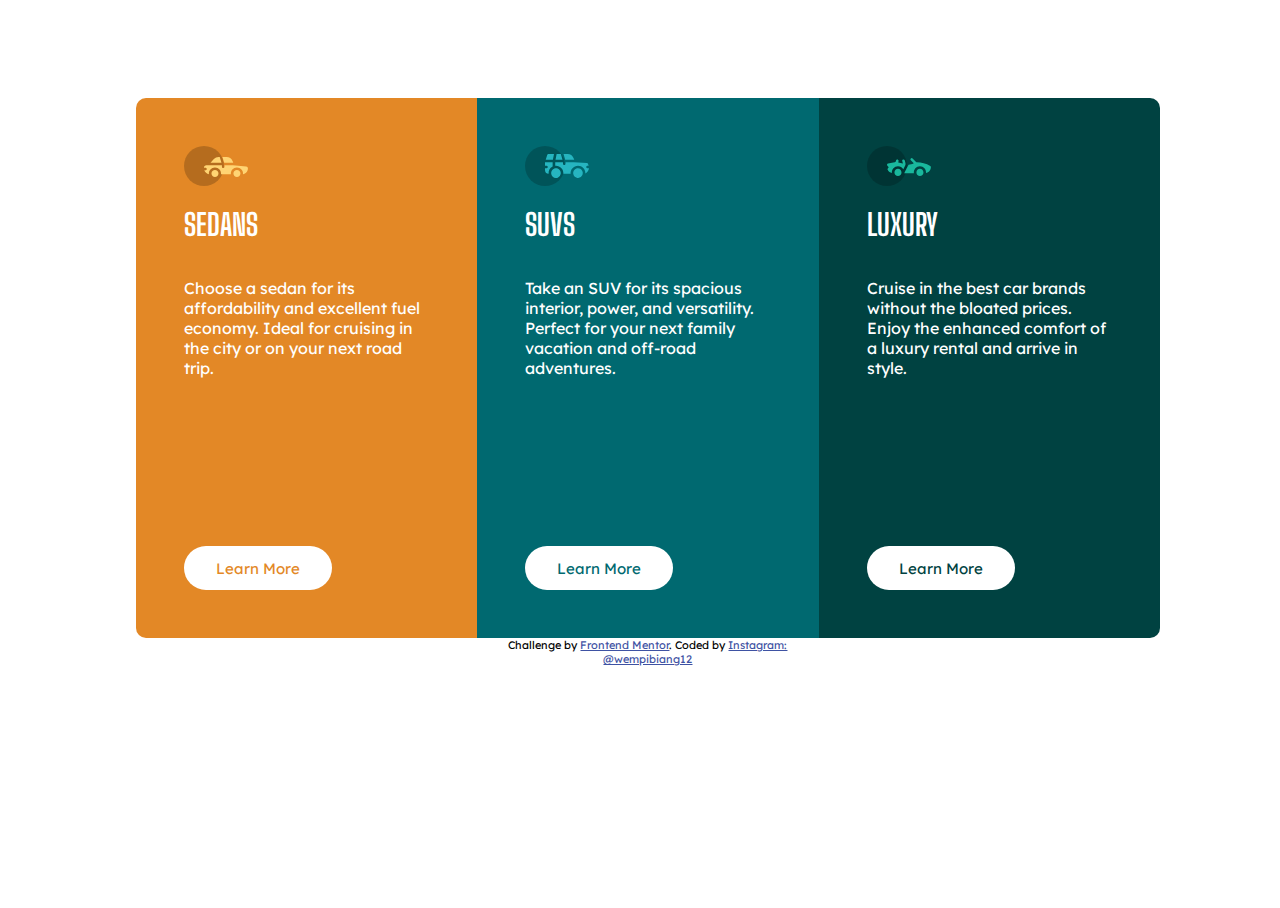
<file: 3-column-preview-card-component-main/index.html>
<!DOCTYPE html>
<html lang="en">
<head>
  <meta charset="UTF-8">
  <meta name="viewport" content="width=device-width, initial-scale=1.0"> <!-- displays site properly based on user's device -->

  <link rel="icon" type="image/png" sizes="32x32" href="./images/favicon-32x32.png">

  <!-- css -->
  <link rel="stylesheet" href="style.css">

  <!-- font -->
  <!-- Lexend Deca -->
  <link rel="preconnect" href="https://fonts.googleapis.com">
  <link rel="preconnect" href="https://fonts.gstatic.com" crossorigin>
  <link href="https://fonts.googleapis.com/css2?family=Lexend+Deca&display=swap" rel="stylesheet">

  <!-- big solder display -->
  <link rel="preconnect" href="https://fonts.googleapis.com">
  <link rel="preconnect" href="https://fonts.gstatic.com" crossorigin>
  <link href="https://fonts.googleapis.com/css2?family=Big+Shoulders+Display:wght@700&display=swap" rel="stylesheet">
  
  <title>Frontend Mentor | 3-column preview card component</title>

  <!-- Feel free to remove these styles or customise in your own stylesheet 👍 -->
  <style>
    
  </style>
</head>
<body>

  <div id="container">
    
    <div id="columns">

      <div class="column column-1">
        <img src="images/icon-sedans.svg" alt="">
        <h1>Sedans</h1>
        <p>Choose a sedan for its affordability and excellent fuel economy. Ideal for cruising in the city 
        or on your next road trip.</p> 
        <div class="btn">
          <a href="#" class="btn">Learn More</a>
        </div>
      </div>

      <div class="column column-2">
        <img src="images/icon-suvs.svg" alt="">
        <h1>SUVs</h1>
        <p>Take an SUV for its spacious interior, power, and versatility. Perfect for your next family vacation 
          and off-road adventures.</p>
        <div class="btn">
          <a href="#" class="btn">Learn More</a>
        </div>
      </div>

      <div class="column column-3">
        <img src="images/icon-luxury.svg" alt="">
        <h1>Luxury</h1>
        <p>Cruise in the best car brands without the bloated prices. Enjoy the enhanced comfort of a luxury 
          rental and arrive in style.</p>
        <div class="btn">
          <a href="#" class="btn">Learn More</a>
        </div>
      </div>

      <div class="attribution">
        Challenge by <a href="https://www.frontendmentor.io?ref=challenge" target="_blank">Frontend Mentor</a>. 
        Coded by <a href="https://www.instagram.com/wempibiang12/" target="_blank">Instagram: @wempibiang12</a>
      </div>

    </div>
  </div>

  
</body>
</html>
</file>
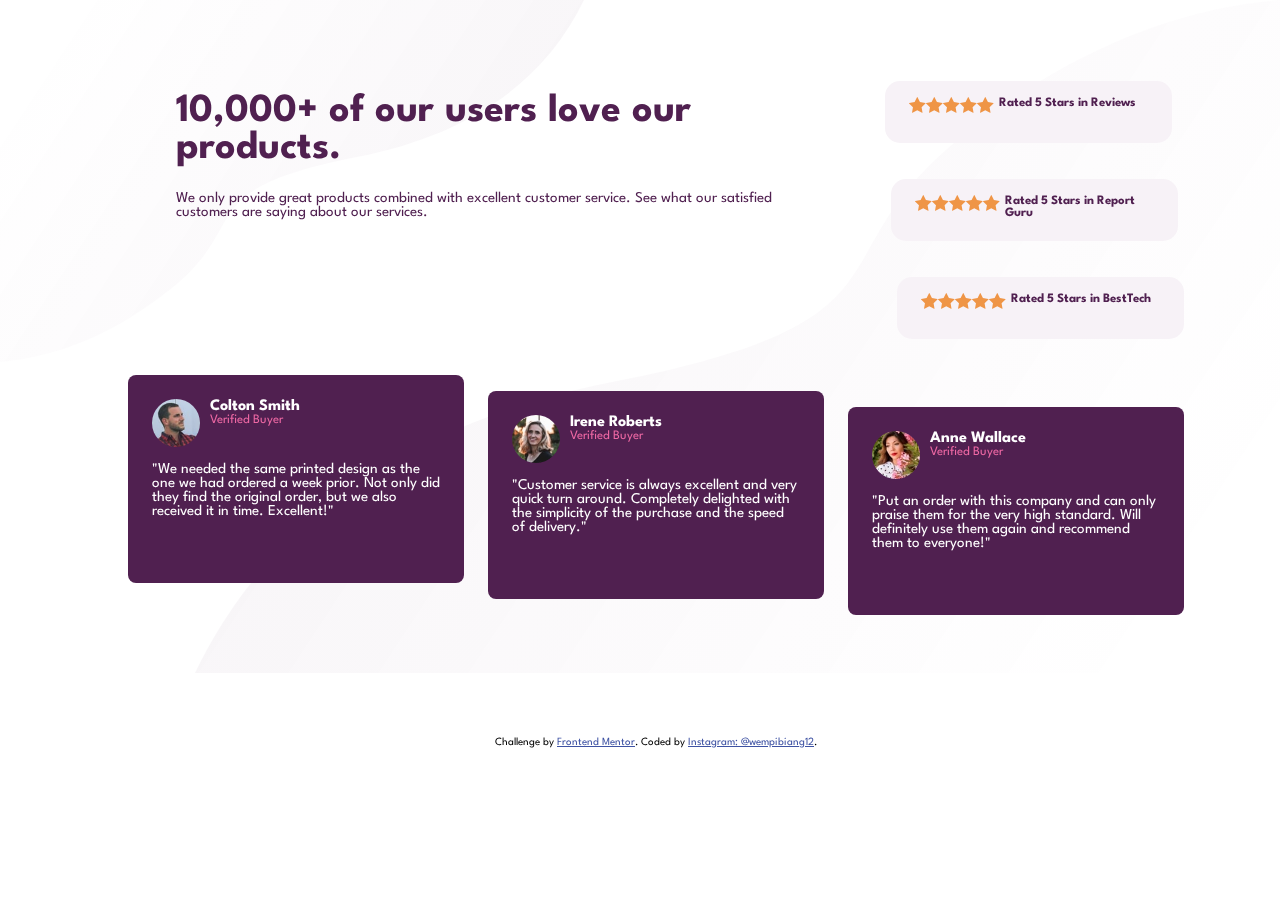
<file: social-proof-section-master/index.html>
<!DOCTYPE html>
<html lang="en">
  <head>
    <meta charset="UTF-8" />
    <meta name="viewport" content="width=device-width, initial-scale=1.0" />
    <!-- displays site properly based on user's device -->

    <link
      rel="icon"
      type="image/png"
      sizes="32x32"
      href="./images/favicon-32x32.png"
    />

    <!-- css -->
    <link rel="stylesheet" href="style.css">

    <!-- font -->
    <link rel="preconnect" href="https://fonts.googleapis.com">
    <link rel="preconnect" href="https://fonts.gstatic.com" crossorigin>
    <link href="https://fonts.googleapis.com/css2?family=Spartan:wght@400;500;700&display=swap" rel="stylesheet"> 

    <title>Frontend Mentor | Social proof section</title>

    <!-- Feel free to remove these styles or customise in your own stylesheet 👍 -->
    <style>
      
    </style>
  </head>
  <body>
    <div class="background-top"><img src="images/bg-pattern-top-desktop.svg" alt=""></div>
    <div class="background-bottom"><img src="images/bg-pattern-bottom-desktop.svg" alt=""></div>
    
    <div class="background-top-mobile"><img src="images/bg-pattern-top-mobile.svg" alt=""></div>
    <div class="background-bottom-mobile"><img src="images/bg-pattern-bottom-mobile.svg" alt=""></div>
    
    <div class="container">

      <div class="desc">
        <h1>10,000+ of our users love our products.</h1>
        <p>We only provide great products combined with excellent customer service.
          See what our satisfied customers are saying about our services.</p>
      </div>

      <div class="rates">

        <div class="rate rate-1">
          <div class="starts">
            <div class="star"><img src="images/icon-star.svg" alt=""></div>
            <div class="star"><img src="images/icon-star.svg" alt=""></div>
            <div class="star"><img src="images/icon-star.svg" alt=""></div>
            <div class="star"><img src="images/icon-star.svg" alt=""></div>
            <div class="star"><img src="images/icon-star.svg" alt=""></div>
          </div>
          
          <div class="rate-desc">
            Rated 5 Stars in Reviews
          </div>
        </div>

        <div class="rate rate-2">
          <div class="starts">
            <div class="star"><img src="images/icon-star.svg" alt=""></div>
            <div class="star"><img src="images/icon-star.svg" alt=""></div>
            <div class="star"><img src="images/icon-star.svg" alt=""></div>
            <div class="star"><img src="images/icon-star.svg" alt=""></div>
            <div class="star"><img src="images/icon-star.svg" alt=""></div>
          </div>
          
          <div class="rate-desc">
            Rated 5 Stars in Report Guru
          </div>
        </div>

        <div class="rate rate-3">
          <div class="starts">
            <div class="star"><img src="images/icon-star.svg" alt=""></div>
            <div class="star"><img src="images/icon-star.svg" alt=""></div>
            <div class="star"><img src="images/icon-star.svg" alt=""></div>
            <div class="star"><img src="images/icon-star.svg" alt=""></div>
            <div class="star"><img src="images/icon-star.svg" alt=""></div>
          </div>
          
          <div class="rate-desc">
            Rated 5 Stars in BestTech
          </div>
        </div>

      </div>  
      
      <div class="comments">

        <div class="comment comment-1">

          <div class="profile">
            <img src="images/image-colton.jpg" alt="">
            <div class="name">            
              <h2>Colton Smith</h2>
              <p>Verified Buyer</p>
            </div>
          </div>
          
          <div class="told">
            <p>"We needed the same printed design as the one we had ordered a week prior.
              Not only did they find the original order, but we also received it in time.
              Excellent!"
            </p>
          </div>
        </div>

        <div class="comment comment-2">

          <div class="profile">
            <img src="images/image-irene.jpg" alt="">
            <div class="name">            
              <h2>Irene Roberts</h2>
              <p>Verified Buyer</p>
            </div>
          </div>
          
          <div class="told">
            <p>"Customer service is always excellent and very quick turn around. Completely
              delighted with the simplicity of the purchase and the speed of delivery."
            </p>
          </div>
        </div>

        <div class="comment comment-3">
          
          <div class="profile">
            <img src="images/image-anne.jpg" alt="">
            <div class="name">            
              <h2>Anne Wallace</h2>
              <p>Verified Buyer</p>
            </div>
          </div>
          
          <div class="told">
            <p>"Put an order with this company and can only praise them for the very high
              standard. Will definitely use them again and recommend them to everyone!"
            </p>
          </div>
        </div>

      </div>

      <div class="attribution">
        Challenge by
        <a href="https://www.frontendmentor.io?ref=challenge" target="_blank"
          >Frontend Mentor</a
        >. Coded by <a href="https://www.instagram.com/wempibiang12/" target="_blank">Instagram: @wempibiang12</a>.
      </div>
      
    </div>

    
  </body>
</html>
</file>
<file: 3-column-preview-card-component-main/style.css>
html {
    width: 100%;
    height: 100%;

}

body{
    color: white;
    font-size: 15px;
    font-family: 'Lexend Deca', sans-serif;
    width: 100%;
    height: 100%;
}

h1{
    font-family: 'Big Shoulders Display', cursive;
    text-transform: uppercase;
}

p {
    font-size: 1rem;
}

#container {
    width: 100%;
    height: 100%;
    display: flex;
    justify-content: center;
    align-items: center;
    flex-direction: column;

}

#columns {
    display: grid;
    grid-template-columns: repeat(3, 1fr);
    grid-template-rows: repeat (2,1fr );
    height: 80vh;
    width: 80vw;
    

    
}

.column {
    padding: 3rem;
    display: flex;
    flex-direction: column;
    align-items: flex-start;
}


.column-1 {
    background-color: hsl(31, 77%, 52%);
    border-top-left-radius: 10px;
    border-bottom-left-radius: 10px;

}

.column-1 a {
    color: hsl(31, 77%, 52%);

}

.column-2 {
    background-color: hsl(184, 100%, 22%);
}

.column-2 a {
    color: hsl(184, 100%, 22%);
}

.column-3 {
    background-color: hsl(179, 100%, 13%);
    border-top-right-radius: 10px;
    border-bottom-right-radius: 10px;
}

.column-3 a {
    color: hsl(179, 100%, 13%);;
}

.btn {
    text-decoration: none;
    background-color: white;
    padding: 0.8rem 1rem;
    box-sizing: border-box;
    border-radius: 100px;
    margin-top: auto;    
}

.attribution { 
    font-size: 11px; 
    text-align: center; 
    grid-column: 2 / 3;
    color: black;
}
.attribution a { 
    color: hsl(228, 45%, 44%);
 }


/* responsive */

@media (max-width: 500px){
    
    #container {
        width: 100%;
        height: 100vh;
        
    }
    
    #columns {
        display: grid;
        grid-template-columns: 1fr;
        grid-template-rows: repeat(4, 1fr);  
        
    }

    .column-1 {
        grid-area: 1 / 1 /2 / 2; 
    }

    .column-2 {
        grid-area: 2 / 1 /3 / 2; 
    }

    .column-3 {
        grid-area: 3 / 1 /4 / 2; 
    }

    .attribution {
        grid-area: 4 / 1 /5 / 2; 
        width: 100%;

    }

}
</file>
<file: social-proof-section-master/style.css>
*{
    margin: 0;
    padding: 0;
}

:root {
    /* primary */
    --dark-magenta: hsl(300, 43%, 22%);
    --soft-pink: hsl(333, 80%, 67%);

     /* Neutral */

    --dark-grayish-magenta: hsl(303, 10%, 53%);
    --light-grayish-magenta: hsl(300, 24%, 96%);
    --white: hsl(0, 0%, 100%);
}

html {
    height: 100%;
}

body {
    font-family: 'Spartan', sans-serif;
    font-size: 15px;
    height: 100%;
    width: 100%;
    display: flex;
    justify-content: center;
    align-items: center;
}

/* background */

.background-top {
    height: 100%;    
    position: fixed;
    top: 0;
    left: 0;
    z-index: -1;
}

.background-bottom {
    height: 100%;
    position: fixed;
    bottom: 0;
    right: 0;
    z-index: -1;
}

.background-top-mobile {
    height: 100%;    
    position: fixed;
    top: 0;
    left: 0;
    display: none;
    z-index: -1;
}

.background-bottom-mobile {
    height: 100%;
    position: fixed;
    bottom: 0;
    right: 0;
    display: none;
    z-index: -1;
}

/* container */

.container {
    height: 90vh;
    width: 80vw;
    display: grid;
    grid-template-areas: 
    "desc rates"
    "comments comments"
    "attribution attribution";
    /* grid-template-columns: repeat(2, 1fr);
    grid-template-rows: repeat(3, 1fr); */
}

/* desc */

.desc {
    width: 1fr;
    height: 1fr;
    color: var(--dark-magenta);
    padding: 3rem 4rem 3rem 3rem;
    box-sizing: border-box;
}

.desc h1 {
    margin-bottom: 1.5rem;
    font-size: 2.5rem;
}

/* rates */

.rates {
    height: 1fr;
    width: 1fr;
    grid-area: rates;
    display: flex;
    flex-direction: column;
    justify-content: space-evenly;
    align-items: center;
    box-sizing: border-box;
}

.rate {
    padding: 1rem 1.5rem;
    background-color: var(--light-grayish-magenta);
    border-radius: 15px;
    width: 80%;
    height: 2em;
    display: flex;
    align-content: center;
}

.rate-1 {
    align-self: flex-start;
}

.rate-2 {
    align-self: center;
}

.rate-3 {
    align-self: flex-end;
}

.starts {
    display: flex;
}

/* .star {
    display: inline;
} */

.rate-desc {
    width: 2fr;
    margin-left: 5px;
    font-size: 0.8rem;
    color: var(--dark-magenta);
    font-weight: bold;
}

/* comment */

.comments {
    grid-area: comments;
    width: 2fr;
    height: 15rem;
    display: flex;
    align-items: center;
    justify-content: space-between;
    
}

.comment {
    background-color: var(--dark-magenta);
    color: var(--white);
    padding: 1.5rem;
    border-radius: 8px;
    height: 10rem;
    width: 18rem;
}

.comment-1{
    align-self: flex-start;
}
.comment-2 {
    margin-left: 1.5rem;
    margin-right: 1.5rem;
}

.comment-3{
    align-self: flex-end;
}

.profile {
    display: flex;
    margin-bottom: 15px;
}

.profile img{
    border-radius: 100%;
    height: 3rem;
    margin-right: 10px;
}

.name h2 {
    font-size: 1rem;
}

.name p{
    color: var(--soft-pink);
    font-size: 0.8rem;
}

/* attribution */

.attribution {
    grid-area: attribution;
    font-size: 11px;
    text-align: center;
    margin-top: 15px;    
    height: 0.5fr;
    width: 2fr;
  }

.attribution a {
    color: hsl(228, 45%, 44%);
}


/*responsive */
@media (max-width: 500px) {

    .container{
        overflow: auto;
        width: 375px;
    }

    .background-top{
        display: none;
    }

    .background-bottom{
        display: none;
    }
    
    .background-top-mobile {
        display: inherit;
    }

    .background-bottom-mobile {
        display: inherit;
    }

    .container {
        grid-template-areas: 
        "desc"
        "rates"
        "comments"
        "attribution";
        margin: 1rem;
    }

    .rates {
        height: 15rem;
        margin: 1.5rem;
    }

    .rate{
        flex-direction: column;
        justify-content: center;
        align-items: center;
    }

    .rate-1 {
        align-self: inherit;
    }
    
    .rate-2 {
        align-self: inherit;
    }
    
    .rate-3 {
        align-self: inherit;
    }

    .comments {
        padding: 1.5rem;        
        flex-direction: column;
        height: 42rem;
    }

    .comment-1{
        align-self: inherit;
    }
    .comment-2 {
        margin-left: inherit;
        margin-right: inherit;
    }
    
    .comment-3{
        align-self: inherit;
    }

    .attribution {
        /* grid-area: 1 / 3 / 2 / 4; */
        grid-area: attribution;
    }

    
}
</file>
